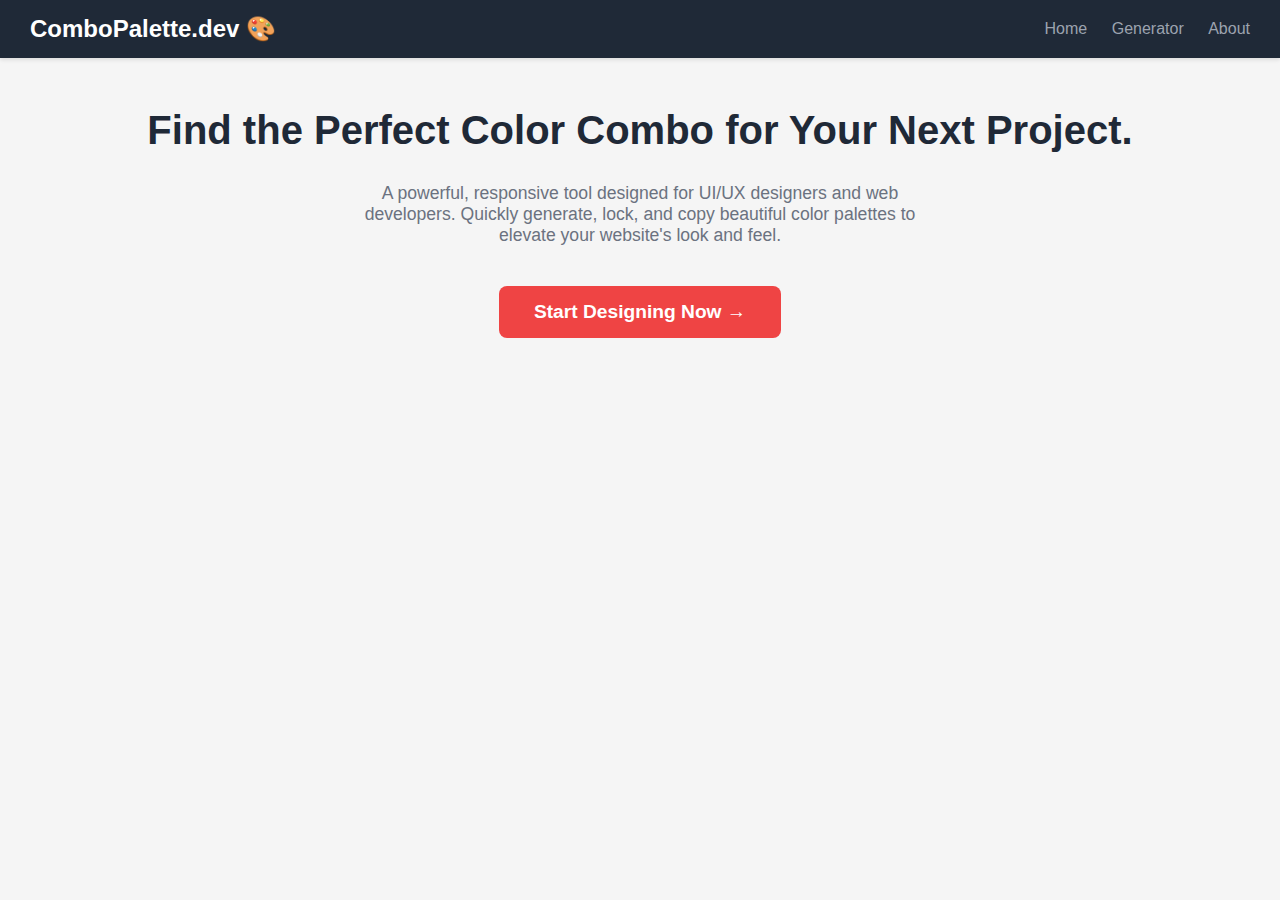
<file: index.html>
<!DOCTYPE html>
<html lang="en">
<head>
    <meta charset="UTF-8">
    <meta name="viewport" content="width=device-width, initial-scale=1.0">
    <title>ComboPalette | Home</title>
    <link rel="stylesheet" href="style.css"> 
</head>
<body>

    <header>
        <h1>ComboPalette.dev 🎨</h1>
        <nav>
            <a href="index.html">Home</a>
            <a href="generator.html">Generator</a>
            <a href="#">About</a>
        </nav>
    </header>

    <div class="hero">
        <h2>Find the Perfect Color Combo for Your Next Project.</h2>
        <p>
            A powerful, responsive tool designed for UI/UX designers and web developers. 
            Quickly generate, lock, and copy beautiful color palettes to elevate your website's look and feel.
        </p>
        
        <a href="generator.html" class="start-btn">
            Start Designing Now →
        </a>
    </div>

</body>
</html>
</file>
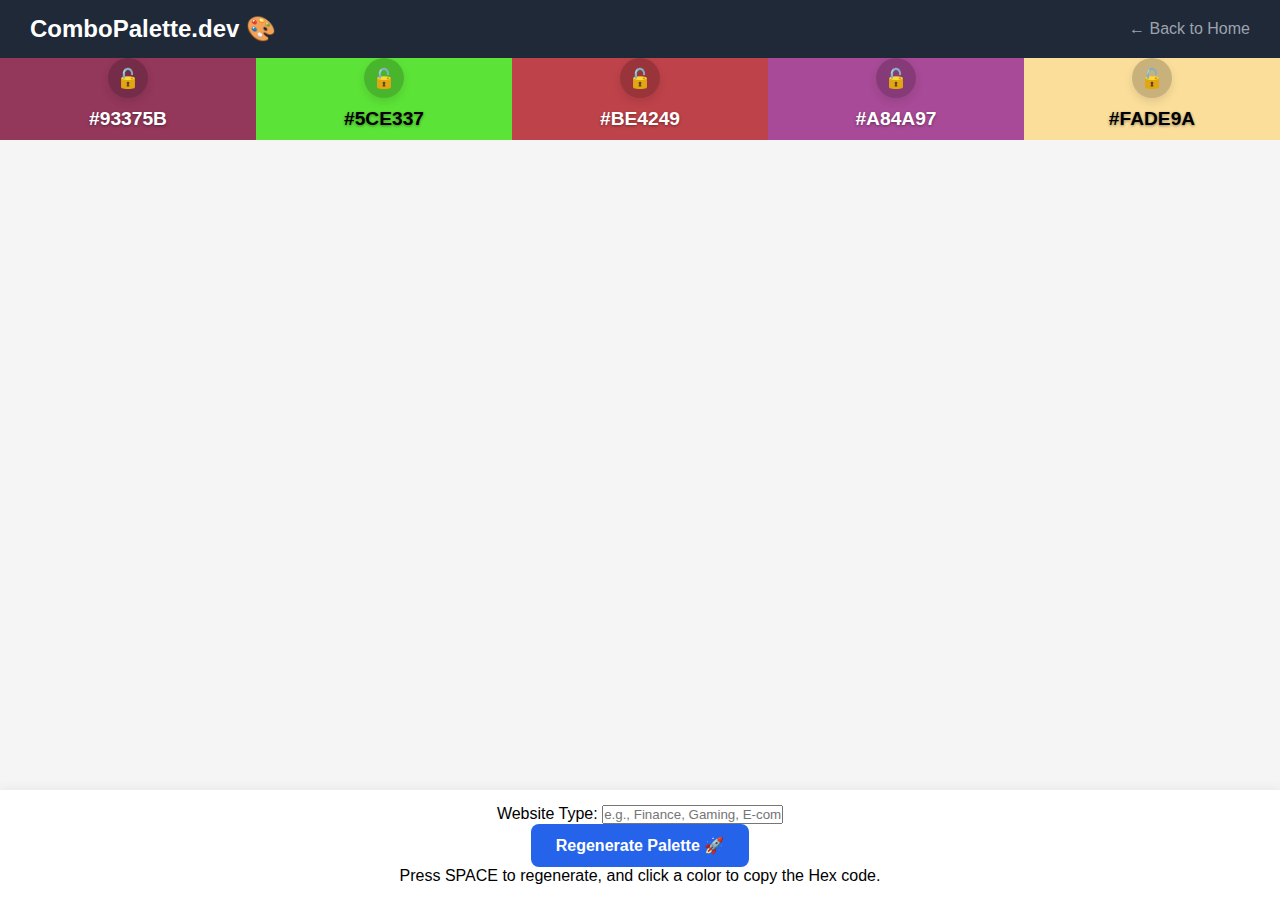
<file: generator.html>
<!DOCTYPE html>
<html lang="en">
<head>
    <meta charset="UTF-8">
    <meta name="viewport" content="width=device-width, initial-scale=1.0">
    <title>ComboPalette | Generator</title>
    <link rel="stylesheet" href="style.css"> 
</head>
<body>

    <header>
        <h1>ComboPalette.dev 🎨</h1>
        <nav>
            <a href="index.html">← Back to Home</a>
        </nav>
    </header>

    <div class="colors-container">
        <div class="color-col" data-locked="false">
            <button class="lock-btn">🔓</button>
            <div class="content"><h2>#FFFFFF</h2></div>
        </div>
        <div class="color-col" data-locked="false">
            <button class="lock-btn">🔓</button>
            <div class="content"><h2>#FFFFFF</h2></div>
        </div>
        <div class="color-col" data-locked="false">
            <button class="lock-btn">🔓</button>
            <div class="content"><h2>#FFFFFF</h2></div>
        </div>
        <div class="color-col" data-locked="false">
            <button class="lock-btn">🔓</button>
            <div class="content"><h2>#FFFFFF</h2></div>
        </div>
        <div class="color-col" data-locked="false">
            <button class="lock-btn">🔓</button>
            <div class="content"><h2>#FFFFFF</h2></div>
        </div>
    </div>

    <div class="panel">
        <div class="control-group">
            <label for="websiteType">Website Type:</label>
            <input type="text" id="websiteType" placeholder="e.g., Finance, Gaming, E-commerce">
        </div>

        <button class="generate-btn" onclick="generateColors()">Regenerate Palette 🚀</button>
        <p class="instruction">Press SPACE to regenerate, and click a color to copy the Hex code.</p>
    </div>

    <div class="copy-popup">Color Copied to Clipboard!</div>

    <script src="script.js"></script> 

</body>
</html>
</file>
<file: style.css>
/* --- style.css --- */
* {
    margin: 0;
    padding: 0;
    box-sizing: border-box;
    font-family: 'Inter', sans-serif;
}

body {
    background-color: #f5f5f5;
    min-height: 100vh;
    display: flex;
    flex-direction: column;
}

/* Header & Navigation (Used on both pages) */
header {
    background: #1f2937;
    padding: 15px 30px;
    box-shadow: 0 2px 4px rgba(0, 0, 0, 0.1);
    display: flex;
    justify-content: space-between;
    align-items: center;
}

header h1 {
    color: #ffffff;
    font-size: 1.5rem;
    font-weight: 700;
}

nav a {
    color: #9ca3af;
    text-decoration: none;
    font-weight: 500;
    margin-left: 20px;
    transition: color 0.2s;
}

nav a:hover {
    color: #3b82f6;
}

/* --- Generator Specific Styles (From previous code) --- */

.colors-container {
    display: flex;
    flex-grow: 1;
    width: 100%;
    transition: height 0.3s;
}

.color-col {
    height: 100%;
    display: flex;
    flex-direction: column;
    align-items: center;
    justify-content: space-around;
    flex: 1;
    transition: background 0.4s ease;
    position: relative;
    user-select: none;
}

.color-col h2 {
    font-size: 1.2rem;
    font-weight: 600;
    padding: 10px 15px;
    border-radius: 5px;
    text-shadow: 0 1px 3px rgba(0, 0, 0, 0.4); 
    transition: color 0.4s;
}

.lock-btn {
    background: rgba(0, 0, 0, 0.2);
    border: none;
    width: 40px;
    height: 40px;
    border-radius: 50%;
    font-size: 1.2rem;
    cursor: pointer;
    backdrop-filter: blur(5px);
    transition: background 0.3s, transform 0.1s;
    box-shadow: 0 4px 8px rgba(0, 0, 0, 0.1);
}

.lock-btn:hover { background: rgba(0, 0, 0, 0.4); }

.panel {
    background: white;
    box-shadow: 0 -2px 10px rgba(0, 0, 0, 0.05);
    display: flex;
    justify-content: center;
    flex-direction: column;
    align-items: center;
    padding: 15px;
}

.generate-btn {
    padding: 12px 25px;
    font-size: 1rem;
    background: #2563eb;
    color: white;
    border: none;
    border-radius: 8px;
    cursor: pointer;
    font-weight: 600;
    transition: background 0.2s;
}

.copy-popup {
    position: fixed;
    bottom: 30px;
    background: #333;
    color: white;
    padding: 10px 20px;
    border-radius: 5px;
    transform: translateY(100px);
    transition: transform 0.5s cubic-bezier(0.175, 0.885, 0.32, 1.275);
    pointer-events: none;
    z-index: 1000;
}
.copy-popup.active { transform: translateY(0px); }

/* --- Homepage Specific Styles --- */

.hero {
    display: flex;
    flex-direction: column;
    align-items: center;
    text-align: center;
    padding: 50px 20px;
    gap: 20px;
    flex-grow: 1;
}

.hero h2 {
    font-size: 2.5rem;
    color: #1f2937;
    margin-bottom: 10px;
    font-weight: 700;
}

.hero p {
    color: #6b7280;
    font-size: 1.1rem;
    max-width: 600px;
    margin-bottom: 20px;
}

.start-btn {
    padding: 15px 35px;
    font-size: 1.2rem;
    background: #ef4444; /* Red accent for CTA */
    color: white;
    text-decoration: none;
    border-radius: 8px;
    font-weight: 600;
    transition: background 0.2s;
}
.start-btn:hover { background: #dc2626; }

/* Mobile Styles */
@media (max-width: 600px) {
    header h1 { font-size: 1.2rem; }
    nav a { margin-left: 10px; }
    .hero h2 { font-size: 1.8rem; }
}
</file>
